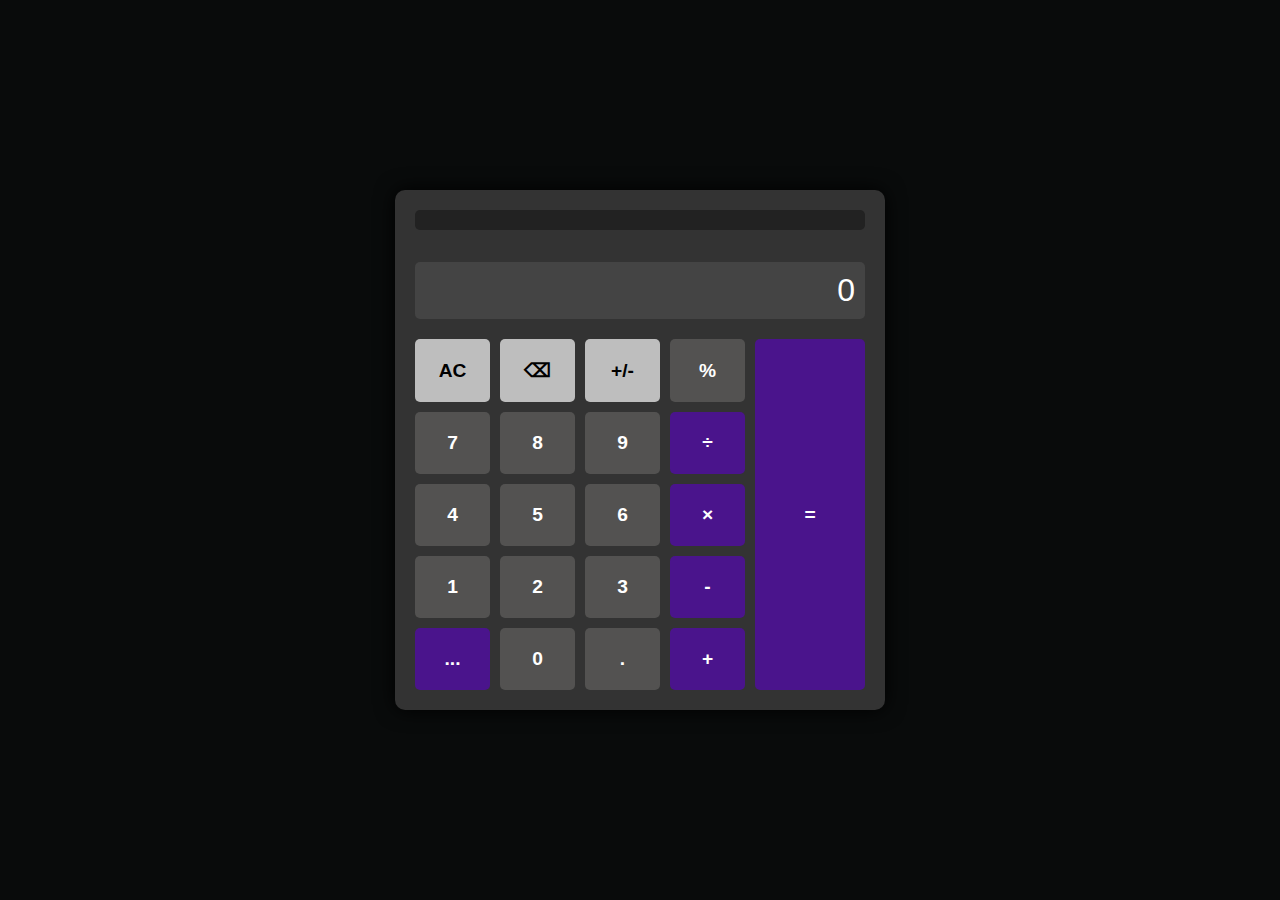
<file: calculator.html>
<!DOCTYPE html>
<html lang="en">
<head>
    <meta charset="UTF-8">
    <title>Enhanced Calculator</title>
    <style>
        body {
            background-color: rgb(9, 11, 11);
            font-family: 'Montserrat', sans-serif;
            color: #fff;
            display: flex;
            justify-content: center;
            align-items: center;
            height: 100vh;
            margin: 0;
        }

        .calculator {
            background-color: #333;
            padding: 20px;
            border-radius: 10px;
            box-shadow: 0 0 20px #000;
            width: 450px;
        }

        /* History Display Styling */
        .history {
            max-height: 120px;
            overflow-y: auto;
            background-color: #222;
            padding: 10px;
            border-radius: 5px;
            margin-bottom: 10px;
            font-size: 0.9em;
            color: #ccc;
        }

        .history-entry {
            margin-bottom: 5px;
        }

        /* Main Display Styling */
        .counter {
            margin-bottom: 20px;
            font-size: 2em;
            text-align: right;
            padding: 10px;
            background-color: #444;
            border-radius: 5px;
            min-width: 420px;
            word-wrap: break-word;
        }

        /* Container for Buttons */
        .buttons-container {
            display: flex;
            gap: 10px;
        }

        /* Number Buttons Grid */
        .number-buttons {
            display: grid;
            grid-template-columns: repeat(4, 1fr);
            grid-gap: 10px;
            flex: 3;
        }

        /* Operator Buttons Grid */
        .operator-buttons {
            display: grid;
            grid-template-columns: 1fr;
            grid-gap: 10px;
            flex: 1;
        }

        /* Button Styles */
        button {
            width: 100%;
            padding: 20px;
            border-radius: 5px;
            border: none;
            font-family: 'Montserrat', sans-serif;
            font-weight: bold;
            color: #fff;
            font-size: 1.2em;
            cursor: pointer;
            transition: background-color 0.3s;
        }

        /* Number Buttons Styling */
        button.num {
            background-color: rgb(83, 82, 81);
        }

        /* Function Buttons Styling */
        button.mark, button.scientific, button.toggle-scientific {
            background-color: #4a148c;
            color: #fff;
        }

        button.mark_top {
            background-color: rgb(190, 190, 190);
            color: black;
        }


        button:hover {
            opacity: 0.8;
        }

        /* Scientific Buttons Styling */
        .scientific-buttons {
            display: none; /* Hidden by default */
            grid-template-columns: repeat(4, 1fr);
            gap: 10px;
            margin-bottom: 10px;
        }

        .scientific-buttons button {
            background-color: rgb(83, 82, 81);
        }

        .scientific-buttons button:hover {
            opacity: 0.8;
        }

        /* Operator Buttons Styling */
        .operator-buttons button {
            background-color: #4a148c; /* Uniform color for operators */
            color: #fff;
        }

        .operator-buttons button:hover {
            background-color: #3f1176;
        }

       
        /* Responsive Design */
        @media (max-width: 500px) {
            .calculator {
                width: 90%;
            }

            .counter {
                min-width: 100%;
            }
        }
        /* Adjusted Operator Button Styling */
        .operator-buttons-button {
            background-color: #4a148c; /* Uniform color for operators */
            color: #fff;
        }

        .operator-buttons-button:hover {
            background-color: #3f1176;
        }
    </style>
</head>
<body>
    <div class="calculator">
        <!-- History Display -->
        <div class="history" id="history">
            <!-- Previous operations will appear here -->
        </div>

        <!-- Main Display -->
        <p class="counter" id="display">0</p>

        <!-- Scientific Buttons -->
        <div class="scientific-buttons" id="scientific-buttons">
            <button class="scientific" onclick="addFunction('sin')">sin</button>
            <button class="scientific" onclick="addFunction('cos')">cos</button>
            <button class="scientific" onclick="addFunction('tan')">tan</button>
            <button class="scientific" onclick="addFunction('log')">log</button>
            <button class="scientific" onclick="addFunction('ln')">ln</button>
            <button class="scientific" onclick="addFunction('sqrt')">√</button>
            <button class="scientific" onclick="addOperator('^')">^</button>
            <button class="scientific" onclick="addConstant('π')">π</button>
            <!-- Parentheses Buttons -->
            <button class="scientific" onclick="addParenthesis('(')">(</button>
            <button class="scientific" onclick="addParenthesis(')')">)</button>
        </div>

        <!-- Button Containers -->
        <div class="buttons-container">
            <!-- Number Buttons -->
            <div class="number-buttons">
                <button class="mark_top" onclick="allClear()">AC</button>
                <button class="mark_top" onclick="deleteLast()">⌫</button>
                <button class="mark_top" onclick="toggleSign()">+/-</button>
                <button class="num" onclick="percentage()">%</button>

                <button class="num" onclick="addNumber('7')">7</button>
                <button class="num" onclick="addNumber('8')">8</button>
                <button class="num" onclick="addNumber('9')">9</button>
                <button class="operator-buttons-button" onclick="addOperator('/')">÷</button>

                <button class="num" onclick="addNumber('4')">4</button>
                <button class="num" onclick="addNumber('5')">5</button>
                <button class="num" onclick="addNumber('6')">6</button>
                <button class="operator-buttons-button" onclick="addOperator('*')">×</button>

                <button class="num" onclick="addNumber('1')">1</button>
                <button class="num" onclick="addNumber('2')">2</button>
                <button class="num" onclick="addNumber('3')">3</button>
                <button class="operator-buttons-button" onclick="addOperator('-')">-</button>

                <button class="toggle-scientific" freez="toggleScientific()">...</button>
                <button class="num zero" onclick="addNumber('0')">0</button>
                <button class="num" onclick="addDecimal()">.</button>
                <button class="operator-buttons-button" onclick="addOperator('+')">+</button>
            </div>

            <!-- Operator Buttons -->
            <div class="operator-buttons">
                <button class="mark_top" onclick="calculate()">=</button>
            </div>
        </div>
    </div>

    <!-- Ensure the script is loaded after the DOM elements -->
    <script src="calculator.js"></script>
</body>
</html>
</file>
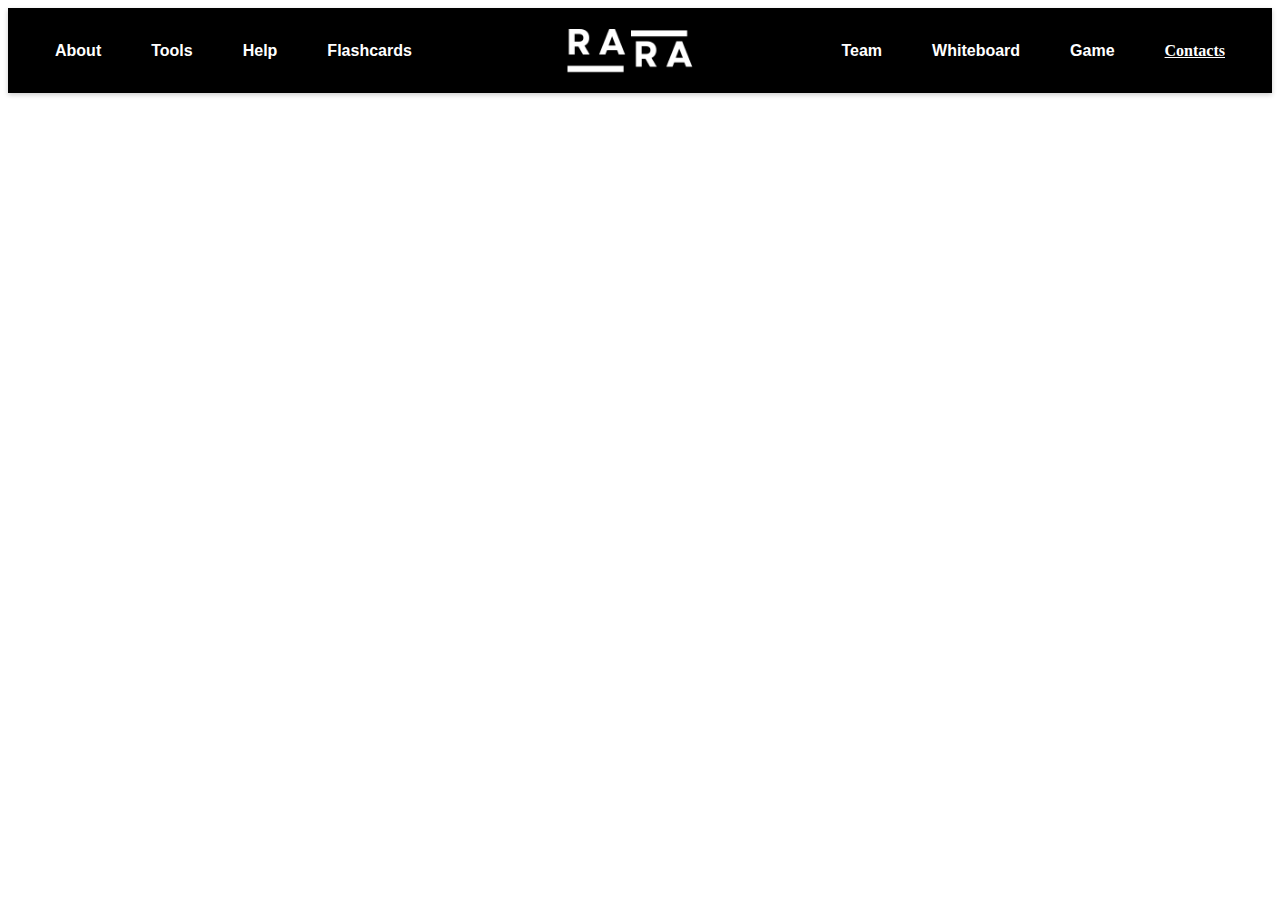
<file: Header.html>
<!DOCTYPE html>
<html lang="en">
<head>
  <meta charset="UTF-8">
  <meta name="viewport" content="width=device-width, initial-scale=1.0">
  <link rel="stylesheet" href="Header.css">
  <title>Header with Navigation</title>
</head>
<body>
  <header class="header">
    <div class="header-content">
      <div class="leftside">
        <button class="header-button" onclick="navigateTo('#about')">About</button>
        <button class="header-button" onclick="navigateTo('#tools')">Tools</button>
        <button class="header-button" onclick="openInNewTab('https://t.me/+gqDMjxhijHA1MGUy')">Help</button>
        <button class="header-button" onclick="openInNewTab('flashcard.html')">Flashcards</button>
      </div>
      <button class="button-logo" onclick="openInNewTab('Home.html')">
        <img class="image-placeholder" src="RARALOGO.png" alt="Logo">
      </button>
      <div class="rightside">
        <button class="header-button" onclick="navigateTo('#team')">Team</button>
        <button class="header-button" onclick="openInNewTab('whiteboard.html')">Whiteboard</button>
        <button class="header-button" onclick="openInNewTab('game.html')">Game</button>
        <a href="tel:+77017600191" class="header-button">Contacts</a>      </div>
    </div>
  </header>

  <script>
    function navigateTo(path) {
      // Handle smooth scrolling for in-page navigation
      if (path.startsWith('#')) {
        const target = document.querySelector(path);
        if (target) {
          target.scrollIntoView({ behavior: 'smooth' });
        }
      } else {
        // Navigate to other URLs
        window.location.href = path;
      }
    }

    function openInNewTab(url) {
      // Open specified URL in a new browser tab
      window.open(url, '_blank');
    }
  </script>
</body>
</html>
</file>
<file: Header.css>
.header {
    background-color: black;
    color: white;
    top: 0;
    z-index: 10;
    position: sticky; /* Sticks to the top when scrolling */
    text-align: center;
    width: 100%;
    box-shadow: 0 2px 5px rgba(0, 0, 0, 0.2); /* Subtle shadow for better visibility */
  }
  
  .header-content {
    display: flex;
    justify-content: space-between;
    align-items: center;
    max-width: 1200px;
    padding: 10px 20px;
    margin: 0 auto;
  }
  
  .leftside,
  .rightside {
    display: flex;
    gap: 20px; /* Uniform spacing between buttons */
  }
  
  .header-button {
    background: none;
    border: none;
    color: white;
    font-weight: 600;
    font-size: 16px;
    cursor: pointer;
    padding: 10px 15px; /* Add padding for better clickability */
    border-radius: 5px; /* Rounded corners for modern look */
    transition: background-color 0.3s ease, transform 0.2s ease;
  }
  
  .header-button:hover {
    background-color: rgba(255, 255, 255, 0.1);
    transform: translateY(-2px); /* Subtle hover lift effect */
  }
  
  .image-placeholder {
    height: 60px; /* Adjusted for better proportions */
    width: auto;
    cursor: pointer; /* Indicate interactivity for the logo */
  }
  
  .button-logo {
    background-color: black;
    border: none;
  }
  
  @media (max-width: 768px) {
    /* Responsive styles for smaller screens */
    .header-content {
      flex-direction: column; /* Stack elements vertically */
      align-items: center;
    }
  
    .leftside,
    .rightside {
      flex-direction: column; /* Stack menu buttons vertically */
      gap: 10px; /* Reduce gap for compact display */
    }
  
    .header-button {
      width: 100%; /* Stretch buttons to full width */
      text-align: center;
    }
  
    .image-placeholder {
      height: 50px; /* Adjust for smaller screens */
    }
  }
</file>
